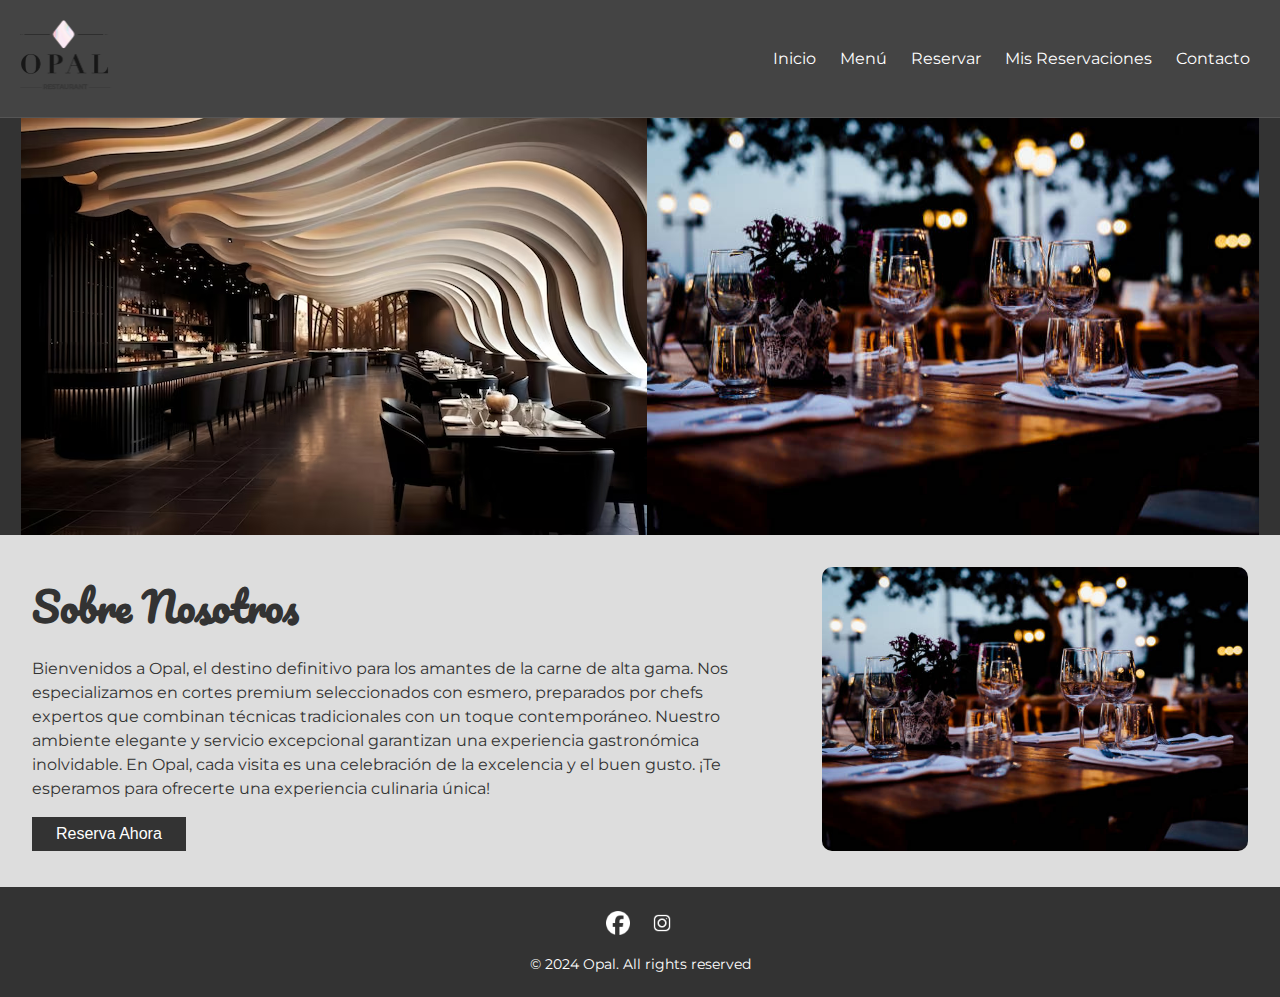
<file: index.html>
<!DOCTYPE html>
<html lang="es">
<head>
    <meta charset="UTF-8">
    <meta name="viewport" content="width=device-width, initial-scale=1.0">
    <title>Inicio|Opal</title>
    <link rel="stylesheet" href="css/inicio.css">
    <link rel="icon" type="image/x-icon" href="img/favicon.ico">

</head>
<body>
    <!-- Encabezado -->
    <header class="header-top">
        <div class="logo">
            <a href="index.html">
                <img src="img/logo opa.png" alt="Logo de Opal">
            </a>
        </div>
                
        <nav class="main-nav">
            <a href="index.html">Inicio</a>
            <a href="menu.html">Menú</a>
            <a href="reserva.html">Reservar</a>
            <a href="misresv.php">Mis Reservaciones</a>
            <a href="contactos.html">Contacto</a>
        </nav>
      </header>

    <!-- Carrusel -->
    <section class="carousel">
        <img src="img/res1.avif" alt="Restaurante 1">
        <img src="img/res2.jpg" alt="Restaurante 2">
    </section>

    <!-- Sección Sobre Nosotros -->
    <section class="about-us">
        <div class="text-content">
            <h2>Sobre Nosotros</h2>
            <p>Bienvenidos a Opal, el destino definitivo para los amantes de la carne de alta gama. Nos especializamos en cortes premium seleccionados con esmero, preparados por chefs expertos que combinan técnicas tradicionales con un toque contemporáneo. Nuestro ambiente elegante y servicio excepcional garantizan una experiencia gastronómica inolvidable. En Opal, cada visita es una celebración de la excelencia y el buen gusto. ¡Te esperamos para ofrecerte una experiencia culinaria única!</p>
            <button id="reserva-btn">Reserva Ahora</button>
        </div>
        <div class="image-content">
            <img src="img/res2.jpg" alt="Imagen del restaurante">
        </div>
    </section>

    <!-- Pie de página -->
    <footer>
        <div class="social-links">
            <a href="https://www.facebook.com"><img src="img/face.webp" alt="Facebook"></a>
            <a href="https://www.instagram.com"><img src="img/insta.png" alt="Instagram"></a>
        </div>
        <p>© 2024 Opal. All rights reserved</p>
    </footer>
</body>
</html>

<script>
    document.getElementById('reserva-btn').addEventListener('click', function() {
        window.location.href = 'reserva.html';
    });
</script>
</file>
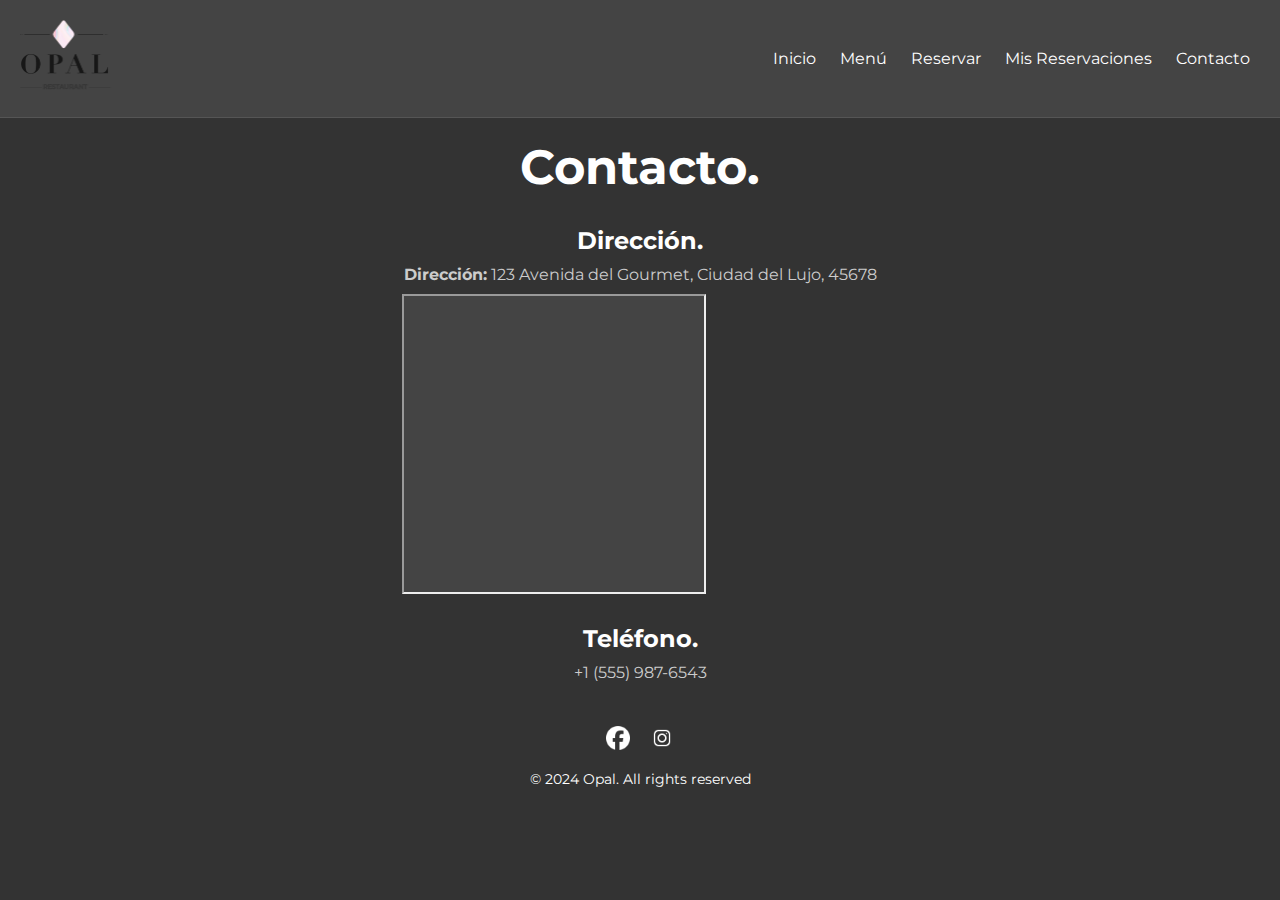
<file: contactos.html>
<!DOCTYPE html>
<html lang="es">
<head>
    <meta charset="UTF-8">
    <meta name="viewport" content="width=device-width, initial-scale=1.0">
    <title>Contactos|Opal</title>
    <link rel="stylesheet" href="css/contacto.css">
    <link rel="icon" type="image/x-icon" href="img/favicon.ico">
</head>
<body>

    <header class="header-top">
        <div class="logo">
            <a href="index.html">
                <img src="img/logo opa.png" alt="Logo de Opal">
            </a>
        </div>
        <nav class="main-nav">
            <a href="index.html">Inicio</a>
            <a href="menu.html">Menú</a>
            <a href="reserva.html">Reservar</a>
            <a href="misresv.php">Mis Reservaciones</a>
            <a href="contactos.html">Contacto</a>
        </nav>
      </header>

    <main>
        <h2>Contacto.</h2>
        
        <div class="info">
            <div class="address">
                <h4>Dirección.</h4>
                <p><strong>Dirección:</strong> 123 Avenida del Gourmet, Ciudad del Lujo, 45678</p>
                <div class="map">
                    <iframe src="https://www.google.com/maps/embed?pb=!1m18!1m12!1m3!1d3393.0422530323144!2d-106.43573808816257!3d31.74204763604744!2m3!1f0!2f0!3f0!3m2!1i1024!2i768!4f13.1!3m3!1m2!1s0x86ea4359ba3469d5%3A0x5fdab3bc5a4f953c!2sUACJ%20IIT-IADA!5e0!3m2!1ses-419!2smx!4v1732561810815!5m2!1ses-419!2smx" 
                    width="600" height="300" style="border:3;" allowfullscreen="" loading="lazy" referrerpolicy="no-referrer-when-downgrade"></iframe>
                </div>
            </div>
            <div class="phone">
                <h4>Teléfono.</h4>
                <p>+1 (555) 987-6543</p>
            </div>
        </div>
    </main>

    <footer>
        <div class="social-links">
            <a href="https://www.facebook.com"><img src="img/face.webp" alt="Facebook"></a>
            <a href="https://www.instagram.com"><img src="img/insta.png" alt="Instagram"></a>
        </div>
        <p>© 2024 Opal. All rights reserved</p>
    </footer>

</body>
</html>
</file>
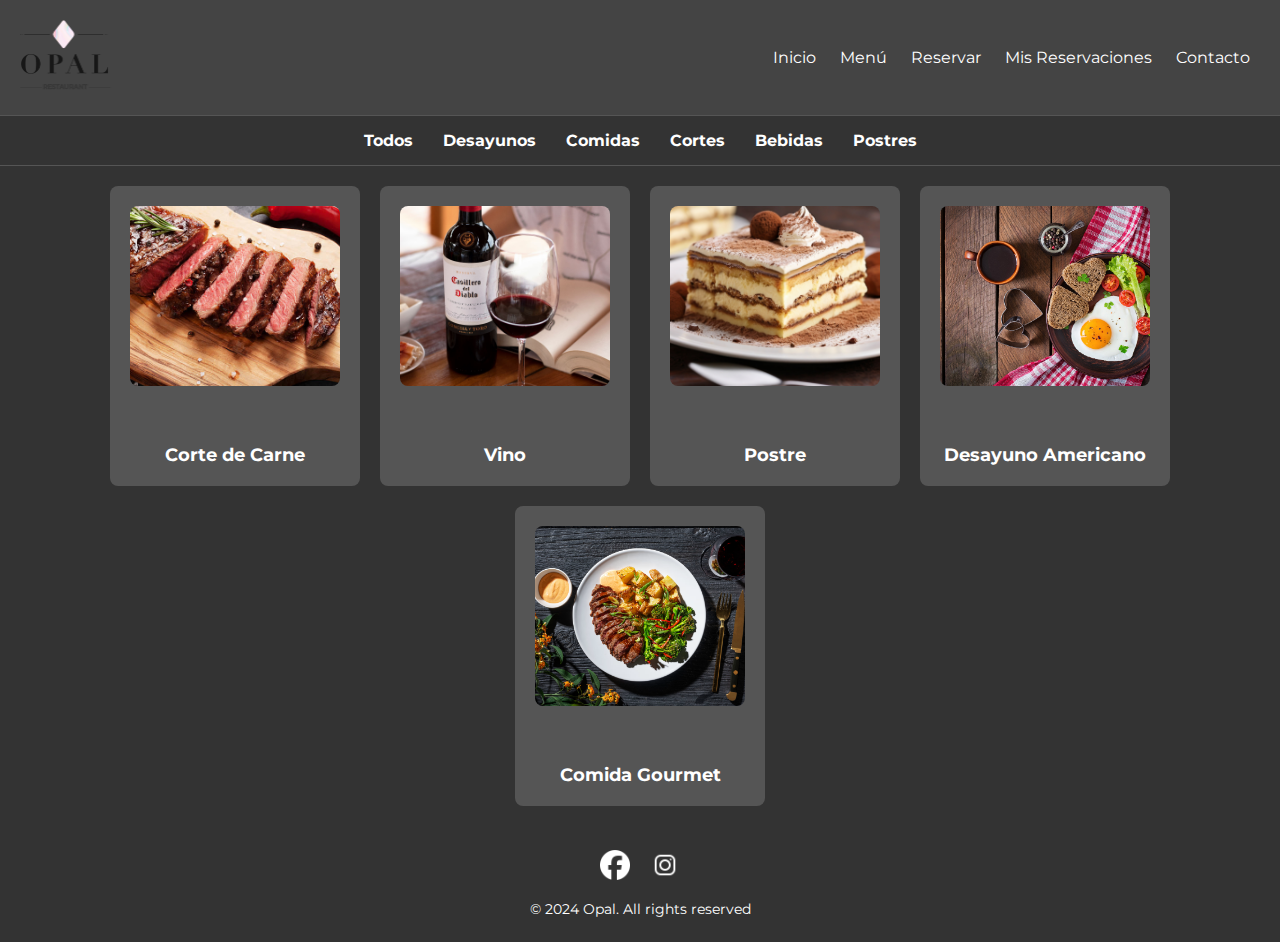
<file: menu.html>
<!DOCTYPE html>
<html lang="es">
<head>
  <meta charset="UTF-8">
  <meta name="viewport" content="width=device-width, initial-scale=1.0">
  <title>Menú|Opal</title>
  <link rel="stylesheet" href="css/menu.css">
  <link rel="icon" type="image/x-icon" href="img/favicon.ico">
</head>
<body>

  <!-- Navbar -->
  <header class="header-top">
    <div class="logo">
      <a href="index.html">
          <img src="img/logo opa.png" alt="Logo de Opal">
      </a>
    </div>
    <nav class="main-nav">
        <a href="index.html">Inicio</a>
        <a href="menu.html">Menú</a>
        <a href="reserva.html">Reservar</a>
        <a href="misresv.php">Mis Reservaciones</a>
        <a href="contactos.html">Contacto</a>
    </nav>
  </header>
    </div>
    <nav class="category-nav">
      <a href="#" data-category="all">Todos</a>
      <a href="#" data-category="desayunos">Desayunos</a>
      <a href="#" data-category="comidas">Comidas</a>
      <a href="#" data-category="cortes">Cortes</a>
      <a href="#" data-category="bebidas">Bebidas</a>
      <a href="#" data-category="postres">Postres</a>
    </nav>
  </header>

  <!-- Content -->
  <main>
    <section id="menu-items">
      <div class="item" data-category="cortes">
        <img src="img/carne.jpg" alt="Corte de Carne">
        <h3>Corte de Carne</h3>
      </div>
      <div class="item" data-category="bebidas">
        <img src="img/vino.jpg" alt="Vino">
        <h3>Vino</h3>
      </div>
      <div class="item" data-category="postres">
        <img src="img/tiramisu.jpg" alt="Postre">
        <h3>Postre</h3>
      </div>
      <div class="item" data-category="desayunos">
        <img src="img/desayuno.jpg" alt="Desayuno Americano">
        <h3>Desayuno Americano</h3>
      </div>
      <div class="item" data-category="comidas">
        <img src="img/comida.avif" alt="Comida Gourmet">
        <h3>Comida Gourmet</h3>
      </div>
    </section>
  </main>

  <footer>
    <div class="social-links">
        <a href="https://www.facebook.com"><img src="img/face.webp" alt="Facebook"></a>
        <a href="https://www.instagram.com"><img src="img/insta.png" alt="Instagram"></a>
    </div>
    <p>© 2024 Opal. All rights reserved</p>
  </footer>

  <style>
    footer {
    background-color: #333;
    color: white;
    padding: 1.5rem 2rem;
    text-align: center;
    }

    footer .social-links a {
        margin: 0 0.5rem;
        display: inline-block;
    }

    footer .social-links img {
        width: 30px;
        height: auto;
    }

    footer p {
        margin-top: 1rem;
        font-size: 0.875rem;
    }
  </style>

  <script src="js/menu.js"></script>
</body>
</html>
</file>
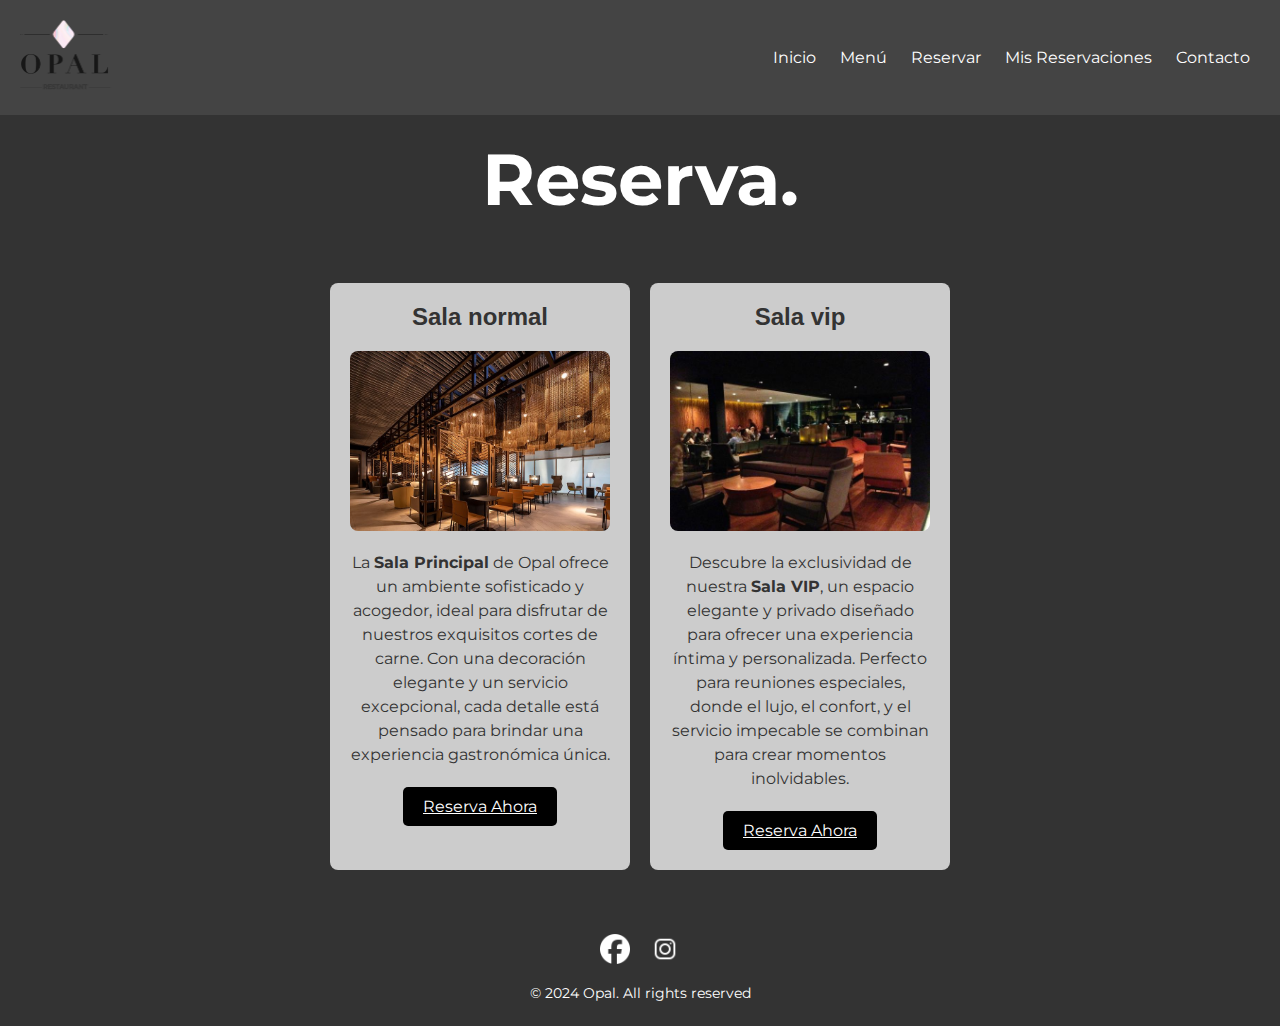
<file: reserva.html>
<!DOCTYPE html>
<html lang="es">
<head>
  <meta charset="UTF-8">
  <meta name="viewport" content="width=device-width, initial-scale=1.0">
  <title>Reserva|Opal</title>
  <link rel="stylesheet" href="css/reserva.css">
  <link rel="icon" type="image/x-icon" href="img/favicon.ico">
</head>
<body>

  <!-- Header -->
  <header class="header-top">
    <div class="logo">
      <a href="index.html">
          <img src="img/logo opa.png" alt="Logo de Opal">
      </a>
    </div>
    <nav class="main-nav">
        <a href="index.html">Inicio</a>
        <a href="menu.html">Menú</a>
        <a href="reserva.html">Reservar</a>
        <a href="misresv.php">Mis Reservaciones</a>
        <a href="contactos.html">Contacto</a>
    </nav>
  </header>

  <!-- Título de la página -->
  <section class="page-title">
    <h1>Reserva.</h1>
  </section>

  <!-- Sección de Reservas -->
  <main class="reservation-section">
    <div class="reservation-container">
      <!-- Sala Normal -->
      <div class="reservation-card">
        <h2>Sala normal</h2>
        <img src="img/normal.jpg" alt="Sala normal">
        <p>
          La <strong>Sala Principal</strong> de Opal ofrece un ambiente sofisticado y acogedor, ideal para disfrutar de nuestros exquisitos cortes de carne. Con una decoración elegante y un servicio excepcional, cada detalle está pensado para brindar una experiencia gastronómica única.
        </p>
        <a href="resv3.html" class="reservation-btn">Reserva Ahora</a>
      </div>

      <!-- Sala VIP -->
      <div class="reservation-card">
        <h2>Sala vip</h2>
        <img src="img/vip.jpg" alt="Sala VIP">
        <p>
          Descubre la exclusividad de nuestra <strong>Sala VIP</strong>, un espacio elegante y privado diseñado para ofrecer una experiencia íntima y personalizada. Perfecto para reuniones especiales, donde el lujo, el confort, y el servicio impecable se combinan para crear momentos inolvidables.
        </p>
        <a href="reserva2.html" class="reservation-btn">Reserva Ahora</a>

        
      </div>
    </div>
  </main>

  <!-- Footer -->
  <footer>
    <div class="social-links">
        <a href="https://www.facebook.com"><img src="img/face.webp" alt="Facebook"></a>
        <a href="https://www.instagram.com"><img src="img/insta.png" alt="Instagram"></a>
    </div>
    <p>© 2024 Opal. All rights reserved</p>
  </footer>

  <style>
    footer {
    background-color: #333;
    color: white;
    padding: 1.5rem 2rem;
    text-align: center;
    }

    footer .social-links a {
        margin: 0 0.5rem;
        display: inline-block;
    }

    footer .social-links img {
        width: 30px;
        height: auto;
    }

    footer p {
        margin-top: 1rem;
        font-size: 0.875rem;
    }
  </style>

</body>
</html>
</file>
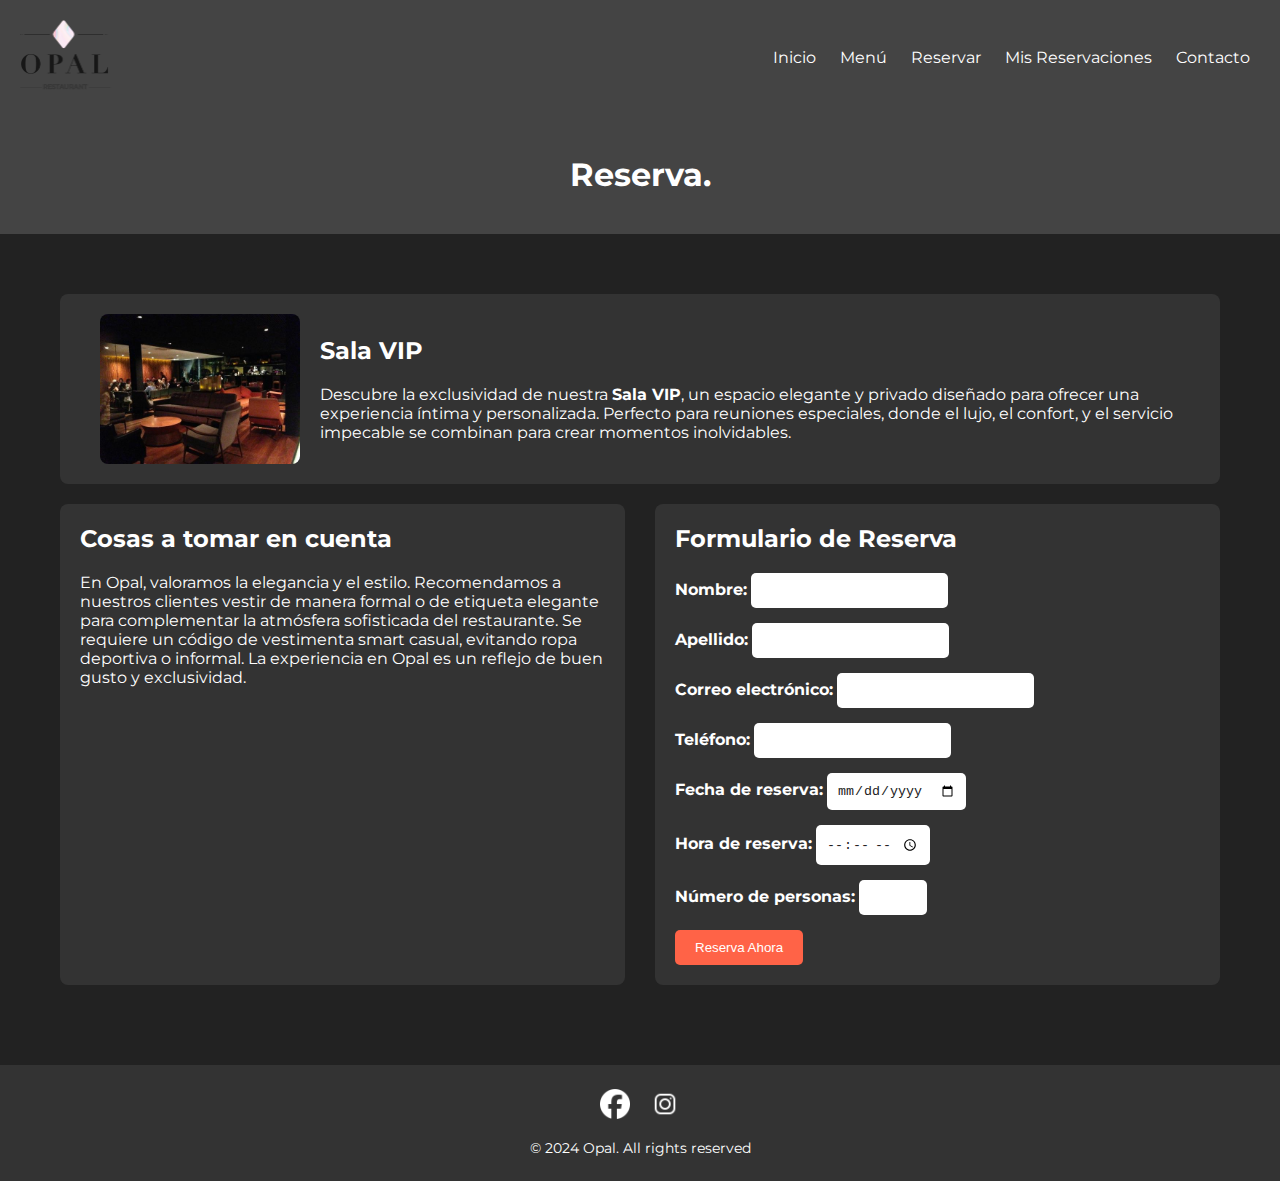
<file: reserva2.html>
<!DOCTYPE html>
<html lang="es">
<head>
    <meta charset="UTF-8">
    <meta name="viewport" content="width=device-width, initial-scale=1.0">
    <title>Reserva VIP|Opal</title>
    <link rel="stylesheet" href="css/resv3.css">
    <link rel="icon" type="image/x-icon" href="img/favicon.ico">
</head>
<body>
    <header class="header-top">
        <div class="logo">
            <a href="index.html">
                <img src="img/logo opa.png" alt="Logo de Opal">
            </a>
        </div>
        <nav class="main-nav">
            <a href="index.html">Inicio</a>
            <a href="menu.html">Menú</a>
            <a href="reserva.html">Reservar</a>
            <a href="misresv.php">Mis Reservaciones</a>
            <a href="contactos.html">Contacto</a>
        </nav>
      </header>

    <section class="hero">
        <div class="container">
            <h1>Reserva.</h1>
        </div>
    </section>

    <section class="section">
        <div class="container">
            <div class="card sala-normal">
                <div class="sala-content">
                    <div class="sala-description">
                        <h2>Sala VIP</h2>
                        <p>Descubre la exclusividad de nuestra <strong>Sala VIP</strong>, un espacio elegante y privado diseñado para ofrecer una experiencia íntima y personalizada. Perfecto para reuniones especiales, donde el lujo, el confort, y el servicio impecable se combinan para crear momentos inolvidables.</p>
                    </div>
                    <img src="img/vip.jpg" alt="Sala Normal">
                </div>
            </div>

            <div class="info-y-form">
                <div class="card cosas">
                    <h2>Cosas a tomar en cuenta</h2>
                    <p>En Opal, valoramos la elegancia y el estilo. Recomendamos a nuestros clientes vestir de manera formal o de etiqueta elegante para complementar la atmósfera sofisticada del restaurante. Se requiere un código de vestimenta smart casual, evitando ropa deportiva o informal. La experiencia en Opal es un reflejo de buen gusto y exclusividad.</p>
                </div>

                <div class="card formulario">
                    <h2>Formulario de Reserva</h2>
                    <form action="procesar_reserva.php" method="post">
                        <div class="form-group">
                            <label for="nombre">Nombre:</label>
                            <input type="text" id="nombre" name="nombre" required minlength="3" maxlength="20" pattern="^[A-Za-z]+$" title="Solo se permiten letras (sin números ni caracteres especiales)">
                        </div>
                    
                        <div class="form-group">
                            <label for="apellido">Apellido:</label>
                            <input type="text" id="apellido" name="apellido" required minlength="3" maxlength="40" pattern="^[A-Za-z]+$" title="Solo se permiten letras (sin números ni caracteres especiales)">
                        </div>
                    
                        <div class="form-group">
                            <label for="email">Correo electrónico:</label>
                            <input type="email" id="email" name="email" required 
                            pattern="^[a-zA-Z0-9._%+-]+@(icloud\.com|gmail\.com|hotmail\.com|yahoo\.com)$" 
                            title="Solo se permiten correos electrónicos con los dominios: @icloud.com, @gmail.com, @hotmail.com, o @yahoo.com">
                        </div>
                    
                        <div class="form-group">
                            <label for="telefono">Teléfono:</label>
                            <input type="tel" id="telefono" name="telefono" required 
                            maxlength="10" pattern="^[0-9]{10}$" 
                            title="Solo se permiten 10 dígitos numéricos">
                        </div>
                    
                        <div class="form-group">
                            <label for="fecha">Fecha de reserva:</label>
                            <input type="date" id="fecha" name="fecha" required 
                            min="" title="Seleccione una fecha a partir de hoy">
                        </div>
                    
                        <div class="form-group">
                            <label for="hora">Hora de reserva:</label>
                            <input type="time" id="hora" name="hora" required 
                            min="11:00" max="18:00" title="La hora de reserva debe ser entre las 11:00 AM y las 6:00 PM">
                        </div>
                    
                        <div class="form-group">
                            <label for="personas">Número de personas:</label>
                            <input type="number" id="personas" name="personas" required 
                            min="2" max="10" title="El número de personas debe ser entre 2 y 10">
                        </div>

                        <input type="hidden" name="sala" value="VIP">
                    
                        <button type="submit" class="button">Reserva Ahora</button>
                    </form>
                    
                </div>
            </div>
        </div>
    </section>

    <!-- Footer -->
    <footer>
        <div class="social-links">
            <a href="https://www.facebook.com"><img src="img/face.webp" alt="Facebook"></a>
            <a href="https://www.instagram.com"><img src="img/insta.png" alt="Instagram"></a>
        </div>
        <p>© 2024 Opal. All rights reserved</p>
      </footer>
    
      <style>
        footer {
        background-color: #333;
        color: white;
        padding: 1.5rem 2rem;
        text-align: center;
        }
    
        footer .social-links a {
            margin: 0 0.5rem;
            display: inline-block;
        }
    
        footer .social-links img {
            width: 30px;
            height: auto;
        }
    
        footer p {
            margin-top: 1rem;
            font-size: 0.875rem;
        }
      </style>
</body>
</html>

<script>
    // Establecer la fecha mínima en el campo de fecha
    document.addEventListener('DOMContentLoaded', function() {
        const today = new Date().toISOString().split('T')[0]; // Obtiene la fecha actual en formato YYYY-MM-DD
        document.getElementById('fecha').setAttribute('min', today); // Establece la fecha mínima
    });

    // Validación personalizada para el formulario
    document.querySelector('form').addEventListener('submit', function(event) {
        const emailInput = document.getElementById('email');
        const emailValue = emailInput.value;

        // Expresión regular para permitir solo los dominios deseados
        const validEmailPattern = /^[a-zA-Z0-9._%+-]+@(icloud\.com|gmail\.com|hotmail\.com|yahoo\.com)$/;

        if (!validEmailPattern.test(emailValue)) { // Si el correo no coincide con el patrón
            alert("Solo se permiten correos electrónicos con los dominios: @icloud.com, @gmail.com, @hotmail.com, o @yahoo.com");
            event.preventDefault();  // Detiene el envío del formulario
            return;
        }
    });
</script>
</file>
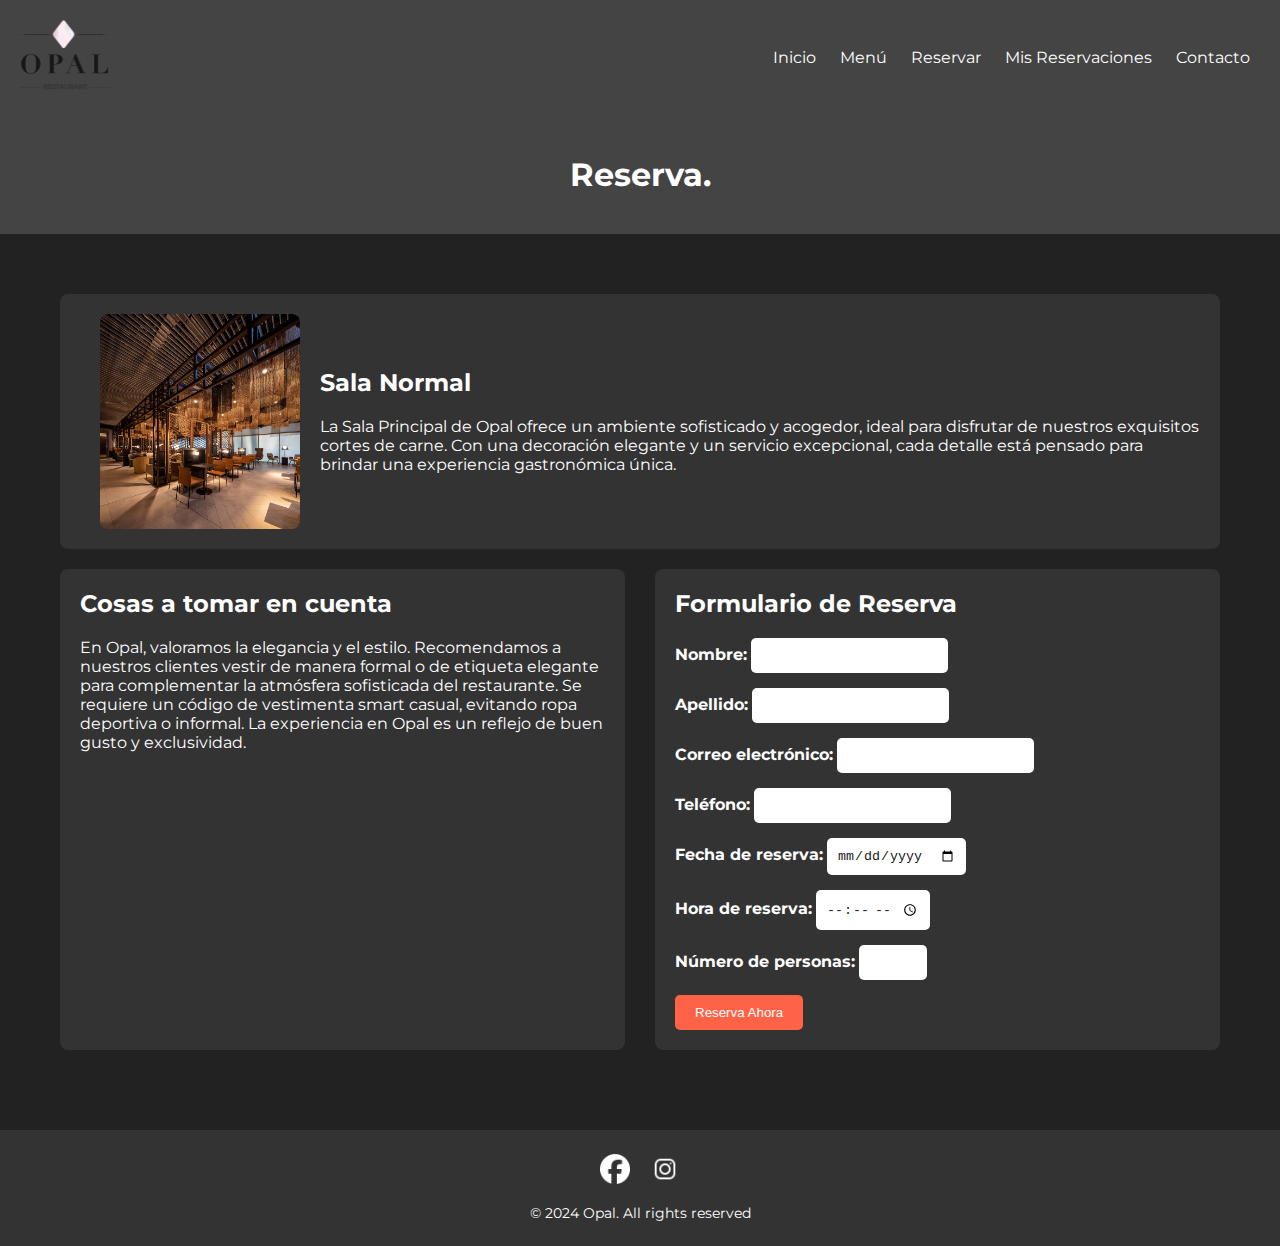
<file: resv3.html>
<!DOCTYPE html>
<html lang="es">
<head>
    <meta charset="UTF-8">
    <meta name="viewport" content="width=device-width, initial-scale=1.0">
    <title>Reserva Normal|Opal</title>
    <link rel="stylesheet" href="css/resv3.css">
    <link rel="icon" type="image/x-icon" href="img/favicon.ico">
</head>
<body>
    <header class="header-top">
        <div class="logo">
            <a href="index.html">
                <img src="img/logo opa.png" alt="Logo de Opal">
            </a>
        </div>
        <nav class="main-nav">
            <a href="index.html">Inicio</a>
            <a href="menu.html">Menú</a>
            <a href="reserva.html">Reservar</a>
            <a href="misresv.php">Mis Reservaciones</a>
            <a href="contactos.html">Contacto</a>
        </nav>
      </header>

    <section class="hero">
        <div class="container">
            <h1>Reserva.</h1>
        </div>
    </section>

    <section class="section">
        <div class="container">
            <div class="card sala-normal">
                <div class="sala-content">
                    <div class="sala-description">
                        <h2>Sala Normal</h2>
                        <p>La Sala Principal de Opal ofrece un ambiente sofisticado y acogedor, ideal para disfrutar de nuestros exquisitos cortes de carne. Con una decoración elegante y un servicio excepcional, cada detalle está pensado para brindar una experiencia gastronómica única.</p>
                    </div>
                    <img src="img/normal.jpg" alt="Sala Normal">
                </div>
            </div>

            <div class="info-y-form">
                <div class="card cosas">
                    <h2>Cosas a tomar en cuenta</h2>
                    <p>En Opal, valoramos la elegancia y el estilo. Recomendamos a nuestros clientes vestir de manera formal o de etiqueta elegante para complementar la atmósfera sofisticada del restaurante. Se requiere un código de vestimenta smart casual, evitando ropa deportiva o informal. La experiencia en Opal es un reflejo de buen gusto y exclusividad.</p>
                </div>

                <div class="card formulario">
                    <h2>Formulario de Reserva</h2>
                    <form action="procesar_reserva.php" method="post">
                        <div class="form-group">
                            <label for="nombre">Nombre:</label>
                            <input type="text" id="nombre" name="nombre" required minlength="3" maxlength="20" pattern="^[A-Za-z]+$" title="Solo se permiten letras (sin números ni caracteres especiales)">
                        </div>
                    
                        <div class="form-group">
                            <label for="apellido">Apellido:</label>
                            <input type="text" id="apellido" name="apellido" required minlength="3" maxlength="40" pattern="^[A-Za-z]+$" title="Solo se permiten letras (sin números ni caracteres especiales)">
                        </div>
                    
                        <div class="form-group">
                            <label for="email">Correo electrónico:</label>
                            <input type="email" id="email" name="email" required 
                            pattern="^[a-zA-Z0-9._%+-]+@(icloud\.com|gmail\.com|hotmail\.com|yahoo\.com)$" 
                            title="Solo se permiten correos electrónicos con los dominios: @icloud.com, @gmail.com, @hotmail.com, o @yahoo.com">
                        </div>
                    
                        <div class="form-group">
                            <label for="telefono">Teléfono:</label>
                            <input type="tel" id="telefono" name="telefono" required 
                            maxlength="10" pattern="^[0-9]{10}$" 
                            title="Solo se permiten 10 dígitos numéricos">
                        </div>
                    
                        <div class="form-group">
                            <label for="fecha">Fecha de reserva:</label>
                            <input type="date" id="fecha" name="fecha" required 
                            min="" title="Seleccione una fecha a partir de hoy">
                        </div>
                    
                        <div class="form-group">
                            <label for="hora">Hora de reserva:</label>
                            <input type="time" id="hora" name="hora" required 
                            min="11:00" max="18:00" title="La hora de reserva debe ser entre las 11:00 AM y las 6:00 PM">
                        </div>
                    
                        <div class="form-group">
                            <label for="personas">Número de personas:</label>
                            <input type="number" id="personas" name="personas" required 
                            min="2" max="10" title="El número de personas debe ser entre 2 y 10">
                        </div>

                        <input type="hidden" name="sala" value="Normal">
                    
                        <button type="submit" class="button">Reserva Ahora</button>
                    </form>
                    
                </div>
            </div>
        </div>
    </section>

    <!-- Footer -->
    <footer>
        <div class="social-links">
            <a href="https://www.facebook.com"><img src="img/face.webp" alt="Facebook"></a>
            <a href="https://www.instagram.com"><img src="img/insta.png" alt="Instagram"></a>
        </div>
        <p>© 2024 Opal. All rights reserved</p>
      </footer>
    
      <style>
        footer {
        background-color: #333;
        color: white;
        padding: 1.5rem 2rem;
        text-align: center;
        }
    
        footer .social-links a {
            margin: 0 0.5rem;
            display: inline-block;
        }
    
        footer .social-links img {
            width: 30px;
            height: auto;
        }
    
        footer p {
            margin-top: 1rem;
            font-size: 0.875rem;
        }
      </style>
</body>
</html>

<script>
    document.addEventListener('DOMContentLoaded', function() {
        const today = new Date().toISOString().split('T')[0]; // Obtiene la fecha actual en formato YYYY-MM-DD
        document.getElementById('fecha').setAttribute('min', today); // Establece la fecha mínima
    });

    // Validación personalizada para el formulario
    document.querySelector('form').addEventListener('submit', function(event) {
        const emailInput = document.getElementById('email');
        const emailValue = emailInput.value;

        // Expresión regular para permitir solo los dominios deseados
        const validEmailPattern = /^[a-zA-Z0-9._%+-]+@(icloud\.com|gmail\.com|hotmail\.com|yahoo\.com)$/;

        if (!validEmailPattern.test(emailValue)) { // Si el correo no coincide con el patrón
            alert("Solo se permiten correos electrónicos con los dominios: @icloud.com, @gmail.com, @hotmail.com, o @yahoo.com");
            event.preventDefault();  // Detiene el envío del formulario
            return;
        }
    });

</script>
</file>
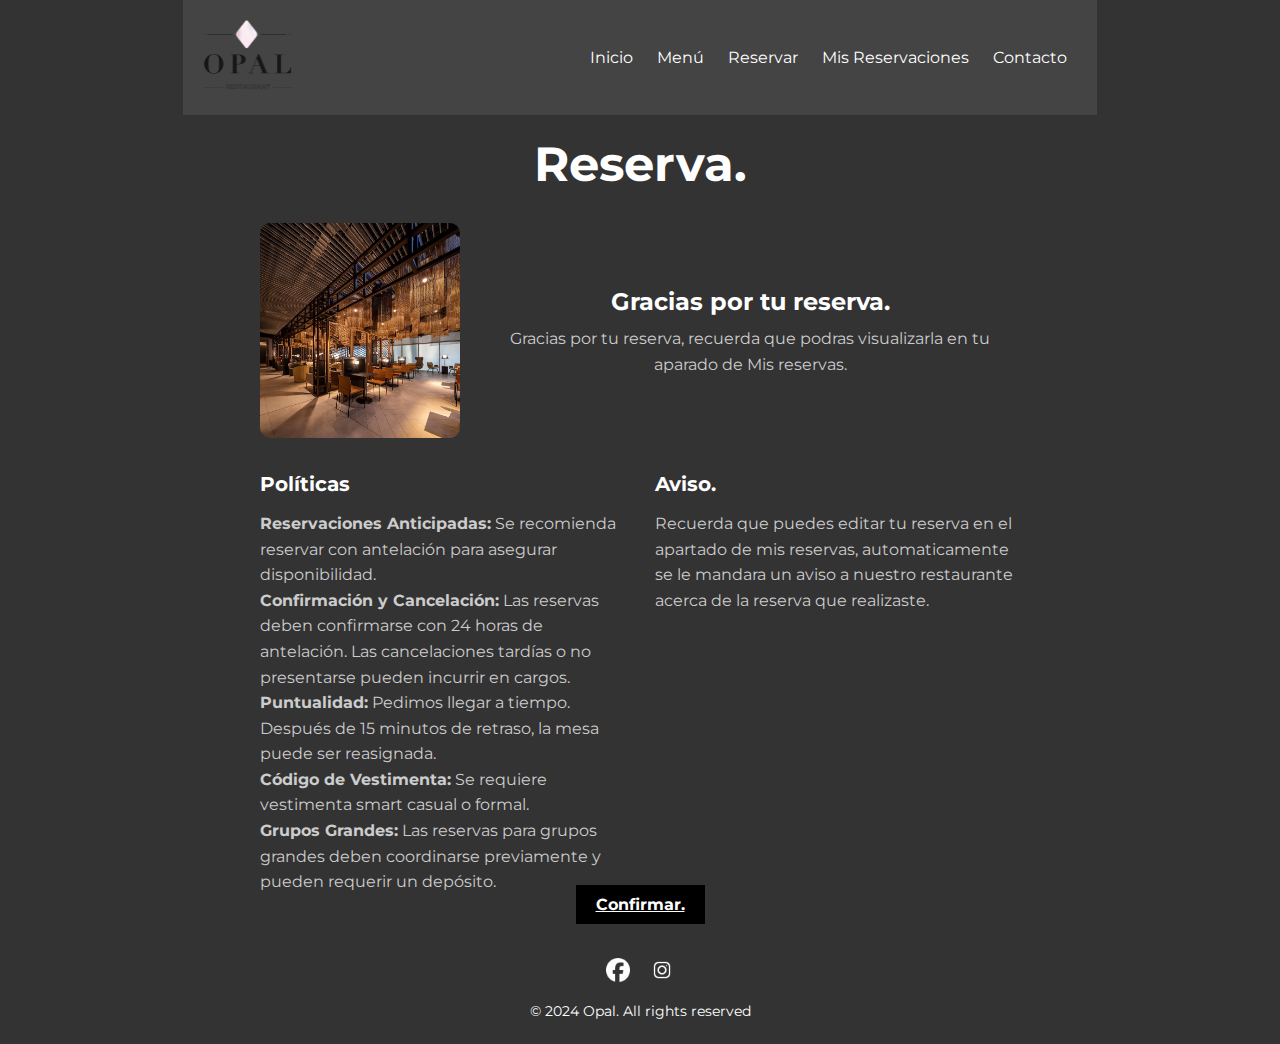
<file: resv4.html>
<!DOCTYPE html>
<html lang="es">
<head>
    <meta charset="UTF-8">
    <meta name="viewport" content="width=device-width, initial-scale=1.0">
    <title>Reserva Confirmación|Opal</title>
    <link rel="stylesheet" href="css/resv4.css">
    <link rel="icon" type="image/x-icon" href="img/favicon.ico">
</head>
<body>

    <header class="header-top">
        <div class="logo">
            <a href="index.html">
                <img src="img/logo opa.png" alt="Logo de Opal">
            </a>
        </div>
        <nav class="main-nav">
            <a href="index.html">Inicio</a>
            <a href="menu.html">Menú</a>
            <a href="reserva.html">Reservar</a>
            <a href="misresv.php">Mis Reservaciones</a>
            <a href="contactos.html">Contacto</a>
        </nav>
      </header>

    <main>
        <h2>Reserva.</h2>
        <div class="content">
            <div class="image">
                <img src="img/normal.jpg" alt="Sala Normal">
            </div>
            <div class="description">
                <h3>Gracias por tu reserva.</h3>
                <p>Gracias por tu reserva, recuerda que podras visualizarla en tu aparado de Mis reservas.</p>
            </div>
        </div>

        <div class="info">
            <div class="policies">
                <h4>Políticas</h4>
                <p><strong>Reservaciones Anticipadas:</strong> Se recomienda reservar con antelación para asegurar disponibilidad.</p>
                <p><strong>Confirmación y Cancelación:</strong> Las reservas deben confirmarse con 24 horas de antelación. Las cancelaciones tardías o no presentarse pueden incurrir en cargos.</p>
                <p><strong>Puntualidad:</strong> Pedimos llegar a tiempo. Después de 15 minutos de retraso, la mesa puede ser reasignada.</p>
                <p><strong>Código de Vestimenta:</strong> Se requiere vestimenta smart casual o formal.</p>
                <p><strong>Grupos Grandes:</strong> Las reservas para grupos grandes deben coordinarse previamente y pueden requerir un depósito.</p>
            </div>
            <div class="summary">
                <h4>Aviso.</h4>
                <p>Recuerda que puedes editar tu reserva en el apartado de mis reservas, automaticamente se le mandara un aviso a nuestro restaurante acerca de la reserva que realizaste.</p>
            </div>
        </div>

        <a href="misresv.php" class="accept-button">Confirmar.</a>

    </main>

    <footer>
        <div class="social-links">
            <a href="https://www.facebook.com"><img src="img/face.webp" alt="Facebook"></a>
            <a href="https://www.instagram.com"><img src="img/insta.png" alt="Instagram"></a>
        </div>
        <p>© 2024 Opal. All rights reserved</p>
    </footer>

</body>
</html>
</file>
<file: css/inicio.css>
@import url('https://fonts.googleapis.com/css2?family=Cedarville+Cursive&family=Dosis:wght@200..800&family=Montserrat:ital,wght@0,100..900;1,100..900&family=Pacifico&display=swap');
* {
    margin: 0;
    padding: 0;
    box-sizing: border-box;
}
body {
    font-family: "Montserrat", sans-serif;
    background-color: #333;
    color: #fff;
    display: flex;
    flex-direction: column;
    align-items: center;
}

/* Encabezado */
header {
    width: 100%;
    padding: 20px 40px; /* Espaciado adicional para darle aire */
    background-color: #333;
    display: flex;
    justify-content: space-between;
    align-items: center;
    border-bottom: 1px solid #555;
}

/* Estilo del logo */
.logo {
    display: flex; /* Asegura que el logo sea flexible para alineación */
    justify-content: center; /* Centra horizontalmente */
    align-items: center; /* Centra verticalmente */
}

.logo a {
    display: inline-block; /* Permite que el enlace envuelva la imagen */
}

.logo img {
    max-width: 25%; /* Evita desbordamientos horizontales */
    transition: transform 0.3s ease; /* Animación para hover (opcional) */
}

.logo img:hover {
    transform: scale(1.1); /* Amplía ligeramente al pasar el cursor */
}


/* Estilo de la barra de navegación */
.header-top {
    display: flex;
    justify-content: space-between;
    align-items: center;
    padding: 20px;
    background-color: #444;
  }
  
  .logo {
    font-size: 24px;
    font-weight: bold;
  }
  
  .main-nav a {
    color: #fff;
    margin: 0 10px;
    text-decoration: none;
  }
  
  .main-nav a:hover {
    color: #bbb;
  }

/* Carrusel */
.carousel {
    display: flex;
    overflow: hidden;
}

.carousel img {
    width: 100%;
    height: auto;
}

/* Sección Sobre Nosotros */
.about-us {
    display: flex;
    justify-content: space-between;
    align-items: center;
    padding: 2rem;
    background-color: #ddd;
    color: #333;
}

.about-us .text-content {
    width: 60%;
}

.about-us h2 {
    font-family: "Pacifico", serif;
    font-size: 2.5rem;
    margin-bottom: 1rem;
}

.about-us p {
    font-size: 1rem;
    line-height: 1.5;
    margin-bottom: 1rem;
}

.about-us button {
    padding: 0.5rem 1.5rem;
    background-color: #333;
    color: white;
    border: none;
    cursor: pointer;
    font-size: 1rem;
}

.about-us button:hover {
    background-color: #555;
}

.about-us .image-content {
    width: 35%;
}

.about-us .image-content img {
    width: 100%;
    border-radius: 10px;
}

/* Pie de página */
footer {
    background-color: #333;
    color: white;
    padding: 1.5rem 2rem;
    text-align: center;
}

footer .social-links a {
    margin: 0 0.5rem;
    display: inline-block;
}

footer .social-links img {
    width: 24px;
    height: 24px;
}

footer p {
    margin-top: 1rem;
    font-size: 0.875rem;
}
</file>
<file: css/contacto.css>
@import url('https://fonts.googleapis.com/css2?family=Cedarville+Cursive&family=Dosis:wght@200..800&family=Montserrat:ital,wght@0,100..900;1,100..900&family=Pacifico&display=swap');

* {
    margin: 0;
    padding: 0;
    box-sizing: border-box;
}

body {
    font-family: "Montserrat", sans-serif;
    background-color: #333;
    color: #fff;
    display: flex;
    flex-direction: column;
    align-items: center;
}
.logo {
    display: flex; /* Asegura que el logo sea flexible para alineación */
    justify-content: center; /* Centra horizontalmente */
    align-items: center; /* Centra verticalmente */
}

.logo a {
    display: inline-block; /* Permite que el enlace envuelva la imagen */
}

.logo img {
    max-width: 25%; /* Evita desbordamientos horizontales */
    transition: transform 0.3s ease; /* Animación para hover (opcional) */
}

.logo img:hover {
    transform: scale(1.1); /* Amplía ligeramente al pasar el cursor */
}


/* Estilo de la barra de navegación */
header {
    width: 100%;
    padding: 20px 40px; /* Espaciado adicional para darle aire */
    background-color: #333;
    display: flex;
    justify-content: space-between;
    align-items: center;
    border-bottom: 1px solid #555;
}

.header-top {
    display: flex;
    justify-content: space-between;
    align-items: center;
    padding: 20px;
    background-color: #444;
  }
  
  .logo {
    font-size: 24px;
    font-weight: bold;
  }
  
  .main-nav a {
    color: #fff;
    margin: 0 10px;
    text-decoration: none;
  }
  
  .main-nav a:hover {
    color: #bbb;
  }

main {
    max-width: 800px;
    padding: 20px;
    text-align: center;
}

h2 {
    font-size: 48px;
    font-weight: 700;
    color: #fff;
    margin-bottom: 30px;
}

.info {
    display: flex;
    flex-direction: column;
    align-items: center;
    gap: 30px;
}

.address, .phone {
    text-align: center;
}

.address h4, .phone h4 {
    font-size: 24px;
    font-weight: bold;
    margin-bottom: 10px;
}

.address p, .phone p {
    font-size: 16px;
    color: #ccc;
}

.map {
    margin-top: 10px;
    width: 300px;
    height: 300px;
    background-color: #444;
    display: flex;
    justify-content: center;
    align-items: center;
}

.map img {
    width: 100%;
    height: auto;
    border-radius: 10px;
}

/* Pie de página */
footer {
    background-color: #333;
    color: white;
    padding: 1.5rem 2rem;
    text-align: center;
}

footer .social-links a {
    margin: 0 0.5rem;
    display: inline-block;
}

footer .social-links img {
    width: 24px;
    height: 24px;
}

footer p {
    margin-top: 1rem;
    font-size: 0.875rem;
}
</file>
<file: css/menu.css>
@import url('https://fonts.googleapis.com/css2?family=Cedarville+Cursive&family=Dosis:wght@200..800&family=Montserrat:ital,wght@0,100..900;1,100..900&family=Pacifico&display=swap');

* {
  margin: 0;
  padding: 0;
  box-sizing: border-box;
}

body {
  font-family: "Montserrat", sans-serif;
  background-color: #333;
  color: #fff;
}

/* Estilo de la barra de navegación */
header {
  width: 100%;
  padding: 20px 40px; /* Espaciado adicional para darle aire */
  background-color: #333;
  display: flex;
  justify-content: space-between;
  align-items: center;
  border-bottom: 1px solid #555;
}

.header-top {
  display: flex;
  justify-content: space-between;
  align-items: center;
  padding: 20px;
  background-color: #444;
}

.logo {
  display: flex; /* Asegura que el logo sea flexible para alineación */
  justify-content: center; /* Centra horizontalmente */
  align-items: center; /* Centra verticalmente */
}

.logo a {
  display: inline-block; /* Permite que el enlace envuelva la imagen */
}

.logo img {
  max-width: 25%; /* Evita desbordamientos horizontales */
  transition: transform 0.3s ease; /* Animación para hover (opcional) */
}

.logo img:hover {
  transform: scale(1.1); /* Amplía ligeramente al pasar el cursor */
}


.main-nav a {
  color: #fff;
  margin: 0 10px;
  text-decoration: none;
}

.main-nav a:hover {
  color: #bbb;
}

/* Barra de categorías */
.category-nav {
  display: flex;
  justify-content: center;
  padding: 15px 0;
  background-color: #333;
  border-bottom: 1px solid #555;
}

.category-nav a {
  color: #fff;
  margin: 0 15px;
  text-decoration: none;
  font-weight: bold;
  font-size: 16px;
  transition: color 0.3s ease;
}

.category-nav a:hover {
  color: #bbb;
}

/* Contenido principal */
main {
  padding: 20px;
}

#menu-items {
  display: flex;
  gap: 20px;
  flex-wrap: wrap;
  justify-content: center;
}

.item {
  background-color: #555;
  padding: 20px;
  border-radius: 8px;
  text-align: center;
  width: 250px;
  height: 300px;
  display: flex;
  flex-direction: column;
  align-items: center;
  justify-content: space-between;
}

.item img {
  width: 100%;
  height: 180px;
  object-fit: cover;
  border-radius: 8px;
}

.item h3 {
  font-size: 18px;
  margin-top: 10px;
  color: #fff;
}

/* Pie de página */
footer {
  background-color: #333;
  color: white;
  padding: 1.5rem 2rem;
  text-align: center;
}

footer .social-links a {
  margin: 0 0.5rem;
  display: inline-block;
}

footer .social-links img {
  width: 24px;
  height: 24px;
}

footer p {
  margin-top: 1rem;
  font-size: 0.875rem;
}
</file>
<file: css/reserva.css>
@import url('https://fonts.googleapis.com/css2?family=Cedarville+Cursive&family=Dosis:wght@200..800&family=Montserrat:ital,wght@0,100..900;1,100..900&family=Pacifico&display=swap');

* {
    margin: 0;
    padding: 0;
    box-sizing: border-box;
  }
  
  body {
    font-family: "Montserrat", sans-serif;
    background-color: #333;
    color: #fff;
  }
  
  .header-top {
    display: flex;
    justify-content: space-between;
    align-items: center;
    padding: 20px;
    background-color: #444;
  }
  
  .logo {
    display: flex; /* Asegura que el logo sea flexible para alineación */
    justify-content: center; /* Centra horizontalmente */
    align-items: center; /* Centra verticalmente */
}

.logo a {
    display: inline-block; /* Permite que el enlace envuelva la imagen */
}

.logo img {
    max-width: 25%; /* Evita desbordamientos horizontales */
    transition: transform 0.3s ease; /* Animación para hover (opcional) */
}

.logo img:hover {
    transform: scale(1.1); /* Amplía ligeramente al pasar el cursor */
}

  .main-nav a {
    color: #fff;
    margin: 0 10px;
    text-decoration: none;
  }
  
  .main-nav a:hover {
    color: #bbb;
  }
  
  .page-title {
    text-align: center;
    padding: 20px 0;
    font-size: 36px;
    font-weight: bold;
    color: #fff;
  }
  
  .reservation-section {
    padding: 40px;
    display: flex;
    justify-content: center;
  }
  
  .reservation-container {
    display: flex;
    gap: 20px;
    flex-wrap: wrap;
    max-width: 1000px;
  }
  
  .reservation-card {
    background-color: #ccc;
    color: #333;
    border-radius: 8px;
    padding: 20px;
    width: 300px;
    text-align: center;
    display: flex;
    flex-direction: column;
    align-items: center;
  }
  
  .reservation-card h2 {
    font-family: 'Arial', sans-serif;
    font-size: 24px;
    color: #333;
  }
  
  .reservation-card img {
    width: 100%;
    height: 180px;
    object-fit: cover;
    border-radius: 8px;
    margin: 20px 0;
  }
  
  .reservation-card p {
    font-size: 16px;
    color: #333;
    margin-bottom: 20px;
    line-height: 1.5;
  }
  
  .reservation-btn {
    background-color: #000;
    color: #fff;
    border: none;
    padding: 10px 20px;
    border-radius: 5px;
    cursor: pointer;
    font-size: 16px;
  }
  
  .reservation-btn:hover {
    background-color: #444;
  }
  
  /* Pie de página */
footer {
  background-color: #333;
  color: white;
  padding: 1.5rem 2rem;
  text-align: center;
}

footer .social-links a {
  margin: 0 0.5rem;
  display: inline-block;
}

footer .social-links img {
  width: 24px;
  height: 24px;
}

footer p {
  margin-top: 1rem;
  font-size: 0.875rem;
}
</file>
<file: css/resv3.css>
@import url('https://fonts.googleapis.com/css2?family=Cedarville+Cursive&family=Dosis:wght@200..800&family=Montserrat:ital,wght@0,100..900;1,100..900&family=Pacifico&display=swap');

* {
    margin: 0;
    padding: 0;
    box-sizing: border-box;
}

body {
    background-color: #222;
    color: #fff;
    font-family: "Montserrat", sans-serif;
}

.container {
    max-width: 1200px;
    margin: 0 auto;
    padding: 20px;
}

/* Estilo de la barra de navegación */
.header-top {
    display: flex;
    justify-content: space-between;
    align-items: center;
    padding: 20px;
    background-color: #444;
}
  
  .logo {
    display: flex; /* Asegura que el logo sea flexible para alineación */
    justify-content: center; /* Centra horizontalmente */
    align-items: center; /* Centra verticalmente */
}

.logo a {
    display: inline-block; /* Permite que el enlace envuelva la imagen */
}

.logo img {
    max-width: 25%; /* Evita desbordamientos horizontales */
    transition: transform 0.3s ease; /* Animación para hover (opcional) */
}

.logo img:hover {
    transform: scale(1.1); /* Amplía ligeramente al pasar el cursor */
}

  
  .main-nav a {
    color: #fff;
    margin: 0 10px;
    text-decoration: none;
  }
  
  .main-nav a:hover {
    color: #bbb;
  }

/* Hero Section */
.hero {
    background-color: #444;
    padding: 20px;
    text-align: center;
}

/* Section Layout */
.section {
    padding: 40px 0;
}

.card {
    background-color: #333;
    padding: 20px;
    border-radius: 8px;
    margin-bottom: 20px;
}

/* Sala Normal Card */
.sala-normal {
    display: flex; /* Utiliza flexbox para alinear los elementos */
    align-items: center; /* Centra verticalmente el contenido dentro de la tarjeta */
}

.sala-normal img {
    max-width: 200px; /* Ajusta el ancho máximo de la imagen */
    height: auto; /* Mantiene la proporción de la imagen */
    border-radius: 8px; /* Bordes redondeados para la imagen */
    margin-left: 20px; /* Espacio a la izquierda de la imagen */
}

.sala-content {
    display: flex; /* Flex para alinear texto y imagen */
    flex-direction: row-reverse; /* Coloca el texto a la izquierda y la imagen a la derecha */
    align-items: center; /* Centra verticalmente */
}

.sala-description {
    flex: 1; /* Permite que la descripción ocupe el resto del espacio disponible */
    margin-left: 20px;
}

.sala-description h2 {
    margin-bottom: 20px; /* Espacio inferior del título */
}


.sala-content img {
    width: 50%; /* Ajusta el tamaño de la imagen */
    height: auto; /* Mantiene la proporción */
    border-radius: 8px;
}

/* Info and Form */
.info-y-form {
    display: flex; /* Utiliza flexbox para alinear las tarjetas */
    justify-content: space-between; /* Espacio entre los elementos */
    gap: 30px; /* Espacio entre los cards */
}
.info-y-form h2 {
    margin-bottom: 20px;
}

.cosas,
.formulario {
    flex: 1; /* Cada card ocupa el mismo espacio */
}

/* Formulario */
.formulario {
    display: flex;
    flex-direction: column;
}

.form-group {
    margin-bottom: 15px;
}

label {
    font-weight: bold;
}

input {
    padding: 10px;
    border: none;
    border-radius: 5px;
    background-color: #fff;
    color: #222;
}

/* Button */

.button {
    background-color: #ff6347;
    color: #fff;
    padding: 10px 20px;
    border: none;
    border-radius: 5px;
    cursor: pointer;
}

.button:hover {
    background-color: #ff4500;
}

/* Pie de página */
footer {
    background-color: #333;
    color: white;
    padding: 1.5rem 2rem;
    text-align: center;
}

footer .social-links a {
    margin: 0 0.5rem;
    display: inline-block;
}

footer .social-links img {
    width: 24px;
    height: 24px;
}

footer p {
    margin-top: 1rem;
    font-size: 0.875rem;
}
</file>
<file: css/resv4.css>
@import url('https://fonts.googleapis.com/css2?family=Cedarville+Cursive&family=Dosis:wght@200..800&family=Montserrat:ital,wght@0,100..900;1,100..900&family=Pacifico&display=swap');

* {
    margin: 0;
    padding: 0;
    box-sizing: border-box;
}

body {
    font-family: "Montserrat", sans-serif;
    background-color: #333;
    color: #fff;
    display: flex;
    flex-direction: column;
    align-items: center;
}

/* Estilo de la barra de navegación */
.header-top {
    display: flex;
    justify-content: space-between;
    align-items: center;
    padding: 20px;
    background-color: #444;
  }
  
  .logo {
    display: flex; /* Asegura que el logo sea flexible para alineación */
    justify-content: center; /* Centra horizontalmente */
    align-items: center; /* Centra verticalmente */
}

.logo a {
    display: inline-block; /* Permite que el enlace envuelva la imagen */
}

.logo img {
    max-width: 25%; /* Evita desbordamientos horizontales */
    transition: transform 0.3s ease; /* Animación para hover (opcional) */
}

.logo img:hover {
    transform: scale(1.1); /* Amplía ligeramente al pasar el cursor */
}

  
  .main-nav a {
    color: #fff;
    margin: 0 10px;
    text-decoration: none;
  }
  
  .main-nav a:hover {
    color: #bbb;
  }

main {
    max-width: 800px;
    padding: 20px;
    text-align: center;
}

h2 {
    font-size: 48px;
    font-weight: 700;
    color: #fff;
    margin-bottom: 30px;
}

.content {
    display: flex;
    gap: 20px;
    align-items: center;
    margin-bottom: 30px;
}

.image img {
    width: 200px;
    height: auto;
    border-radius: 10px;
}

.description h3 {
    font-size: 24px;
    font-weight: bold;
    margin-bottom: 10px;
}

.description p {
    line-height: 1.6;
    color: #ccc;
}

.info {
    display: flex;
    justify-content: space-between;
    gap: 30px;
    text-align: left;
}

.policies, .summary {
    width: 48%;
}

.policies h4, .summary h4 {
    font-size: 20px;
    font-weight: bold;
    margin-bottom: 15px;
}

.policies p, .summary p {
    line-height: 1.6;
    color: #ccc;
}

.accept-button {
    margin-top: 20px;
    padding: 10px 20px;
    background-color: #000;
    color: #fff;
    border: none;
    font-size: 16px;
    font-weight: bold;
    cursor: pointer;
    transition: background-color 0.3s ease;
}

.accept-button:hover {
    background-color: #555;
}

/* Pie de página */
footer {
    background-color: #333;
    color: white;
    padding: 1.5rem 2rem;
    text-align: center;
}

footer .social-links a {
    margin: 0 0.5rem;
    display: inline-block;
}

footer .social-links img {
    width: 24px;
    height: 24px;
}

footer p {
    margin-top: 1rem;
    font-size: 0.875rem;
}
</file>
